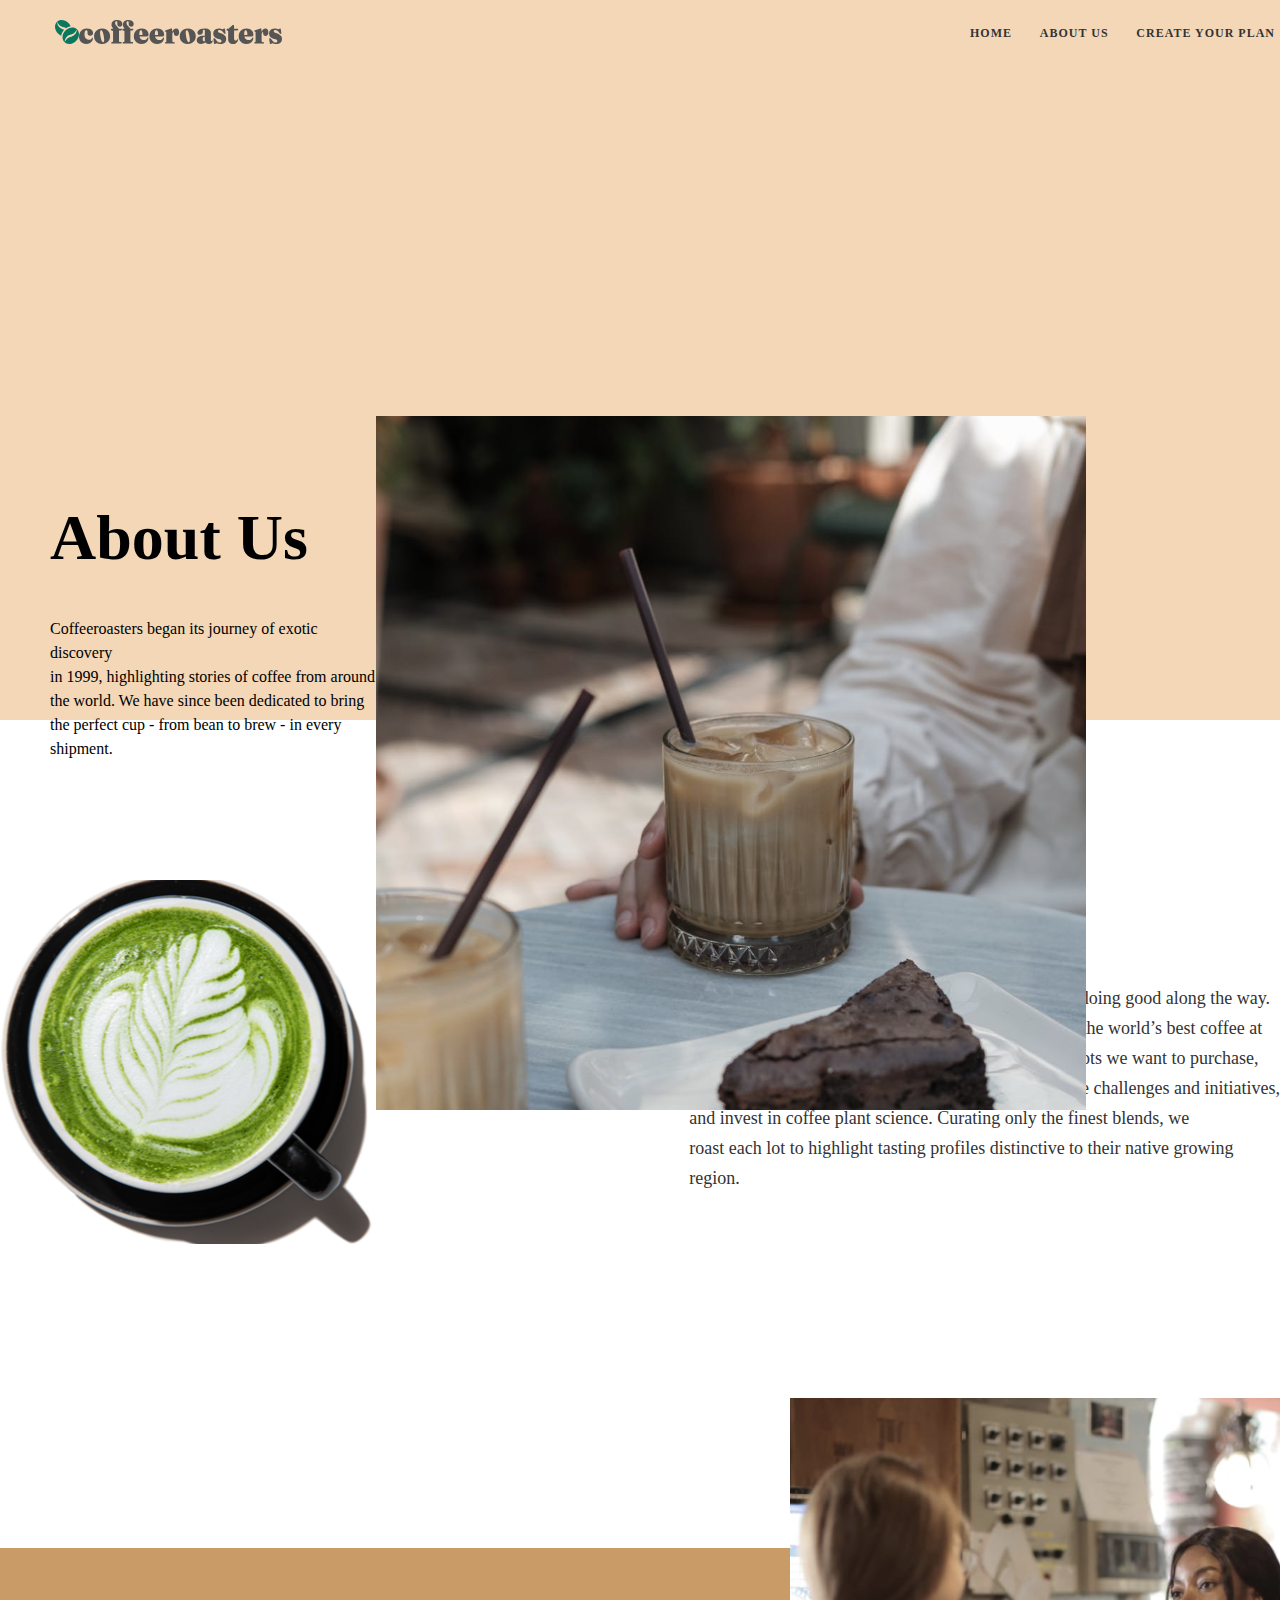
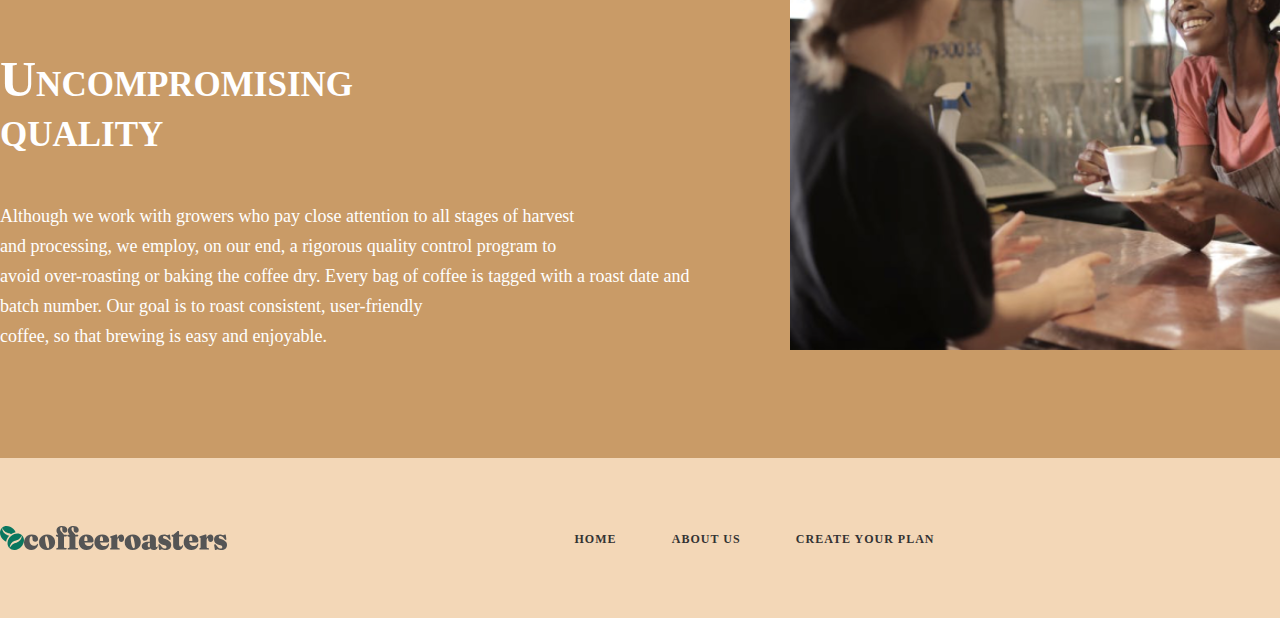
<file: A D I/A D I-6/pages-2/index.html>
<!DOCTYPE html>
<html lang="en">
  <head>
    <meta charset="UTF-8" />
    <meta name="viewport" content="width=device-width, initial-scale=1.0" />
    <title>Coffee</title>
    <link rel="stylesheet" href="./style.css" />
  </head>
  <body>
    <header>
      <div class="container">
        <nav>
          <img src="../Group 3614.svg" alt="" />
          <ul>
            <li><a href="../index.html">HOME</a></li>
            <li><a href="./pages/about us/about us.html">ABOUT US</a></li>
            <li><a href="#">Create your plan</a></li>
          </ul>
        </nav>

        <div class="main">
          <div class="chap">
            <h1>About Us</h1>
            <p>
              Coffeeroasters began its journey of exotic discovery <br />
              in 1999, highlighting stories of coffee from around <br />
              the world. We have since been dedicated to bring <br />
              the perfect cup - from bean to brew - in every <br />
              shipment.
            </p>
          </div>
          <div class="ong">
            <img class="ong_logo" src="../image 40.svg" alt="" />
            <img
              class="main_img"
              src="../Rectangle 679.svg"
              alt=""
            />
          </div>
        </div>
      </div>
    </header>
    <main>
      <div class="container">
        <div class="main_commitet">
          <div class="chap">
            <img class="chap_coffee" src="../cup-6 1.svg" alt="" />
          </div>
          <div class="ong">
            <h1 class="ong_name">Our commitment</h1>
            <p class="ong_info">
              We’re built on a simple mission and a commitment to doing good
              along the way. <br />
              We want to make it easy for you to discover and brew the world’s
              best coffee at <br />
              home. It all starts at the source. To locate the specific lots we
              want to purchase, <br />
              we travel nearly 60 days a year trying to understand the
              challenges and initiatives, <br />
              and invest in coffee plant science. Curating only the finest
              blends, we <br />
              roast each lot to highlight tasting profiles distinctive to their
              native growing <br />
              region.
            </p>
          </div>
        </div>
      </div>
      <section>
        <div class="container">
          <div class="section_quality">
            <div class="quality_info">
              <h1 class="quality">
                Uncompromising <br />
                quality
              </h1>
              <p class="section_info">
                Although we work with growers who pay close attention to all
                stages of harvest <br />
                and processing, we employ, on our end, a rigorous quality
                control program to <br />
                avoid over-roasting or baking the coffee dry. Every bag of
                coffee is tagged with a roast date and <br />
                batch number. Our goal is to roast consistent, user-friendly
                <br />
                coffee, so that brewing is easy and enjoyable.
              </p>
            </div>
            <div class="quality_image">
              <img
                class="quality_image_berish"
                src="../Rectangle 681.svg"
                alt=""
              />
            </div>
          </div>
        </div>
      </section>
    </main>
    <footer>
      <div class="container">
        <div class="footer">
          <img class="footer_logo" src="../Group 3614.svg" alt="" />
          <ul>
            <li><a href="../../index.html">HOME</a></li>
            <li><a href="#">ABOUT US</a></li>
            <li><a href="#">Create your plan</a></li>
          </ul>
          <div class="footer_websites">
            <img class="facebook" src="../Path.svg" alt="" />
            <img class="twitter" src="../Path (1).svg" alt="" />
<img class="insta" src="../Shape.svg" alt="" />
          </div>
        </div>
      </div>
    </footer>
  </body>
</html>
</file>
<file: A D I/A D I-6/pages-2/style.css>
* {
  margin: 0;
  padding: 0;
  box-sizing: border-box;
  list-style: none;
  text-decoration: none;
}
header {
  background: #f3d7b7;
  padding-left: 50px;
  opacity: 1;
  width: 1440;
  height: 720px;
  top: -0.29px;

  opacity: 1;
}
.container {
  max-width: 1440px;
  margin: 0 auto;
  opacity: 1;
}
nav {
  padding: 5px;
  display: flex;
  align-items: center;
  justify-content: space-between;
  padding-top: 20px;
}
ul {
  display: flex;
  align-items: center;
  width: 25%;
  justify-content: space-between;
}
.main {
  margin-bottom: 30px;
  margin-top: 150px;
  display: flex;
  align-items: center;
  justify-content: space-between;
}
a {
  font-family: Roboto;
  font-weight: 700;
  font-style: Bold;
  font-size: 12px;

  line-height: 100%;
  letter-spacing: 1px;
  text-transform: uppercase;

  font-weight: 700;
  font-style: Bold;
  font-size: 12px;
  line-height: 100%;
  letter-spacing: 1px;
  text-transform: uppercase;
  color: #333333;
}
h1 {
  font-family: Roboto;
  font-weight: 700;
  font-style: Bold;
  font-size: 64px;

  line-height: 100%;
  letter-spacing: 0px;
}
p {
  font-family: Roboto;

  margin-top: 47px;
  margin-bottom: 47px;
  font-family: Roboto;
  font-weight: 400;
  font-style: Regular;
  font-size: 16px;
  line-height: 24px;
  letter-spacing: 0px;
}
.ong_logo {
  position: absolute;
  z-index: 1;
  top: 100px;
  left: 750px;
  animation-name: aylana;
position: relative;
left: 120px;
top: -600px;
}

.main_img {
  position: relative;
}

@keyframes aylana {
  from {
    transform: rotate(0deg);
  }
  to {
    transform: rotate(360deg);
  }
}
main {
  margin-top: 160px;
}
.main_commitet {
  display: flex;
  align-items: center;
  justify-content: space-between;
  margin-bottom: 300px;
}
.chap_coffee {
  transition: 0.7s;
}
.chap_coffee:hover {
  transform: scale(1.1);
}
.ong_name {
  font-family: Roboto;
  font-weight: 700;
  font-style: Bold;
  font-size: 48px;
  color: #000000;
  line-height: 100%;
  letter-spacing: 0px;
  font-variant: small-caps;
}
.ong_info {
  font-family: Roboto;
  font-weight: 400;
  font-style: Regular;
  font-size: 18px;
  color: #333333;
  line-height: 30px;
  letter-spacing: 0px;
}
section {
  max-width: 1440px;
  max-width: 100%;

  margin: 0 auto;
  height: 510px;
  top: 1453px;
  background: #c99b67;
  opacity: 1;
}
.section_quality {
  display: flex;
  align-items: center;
}
.quality {
  font-family: Roboto;
  font-weight: 700;
  font-style: Bold;
  font-size: 50px;

  line-height: 100%;
  letter-spacing: 0px;
  font-variant: small-caps;
  color: #ffffff;
}
.section_info {
  font-family: Roboto;
  font-weight: 400;
  font-style: Regular;
  font-size: 18px;

  line-height: 30px;
  letter-spacing: 0px;
  color: #ffffff;
}
.quality_image_berish {
  bottom: 150px;
  left: 100px;
  position: relative;
}
footer {
  width: 100%;
  height: 160px;
  top: 2598px;
  left: -0px;
  margin: 0 auto;
  opacity: 1;
  background: #f3d7b7;
  display: flex;
  align-items: center;
}
.footer {
  display: flex;
  justify-content: space-between;
  align-items: center;
  width: 1440px;
}
.twitter {
  margin-left: 30px;
  margin-right: 30px;
}
</file>
